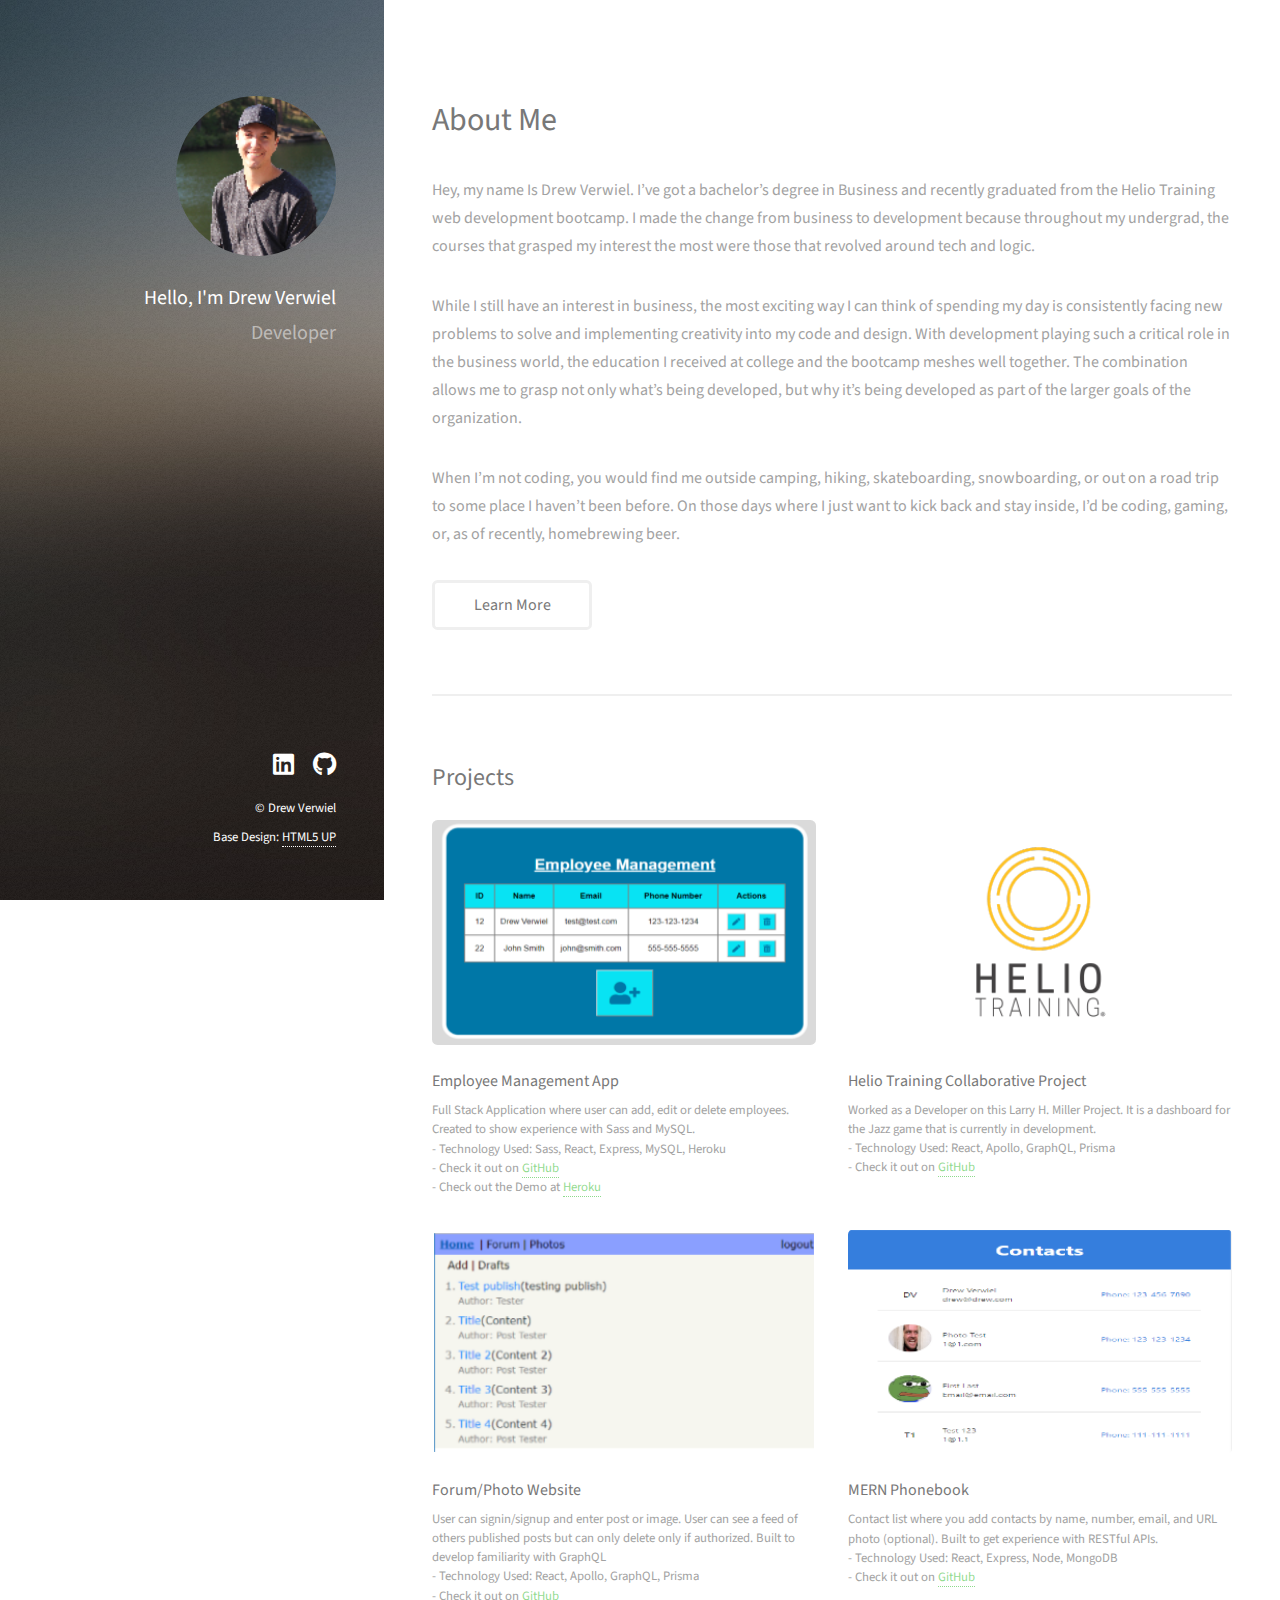
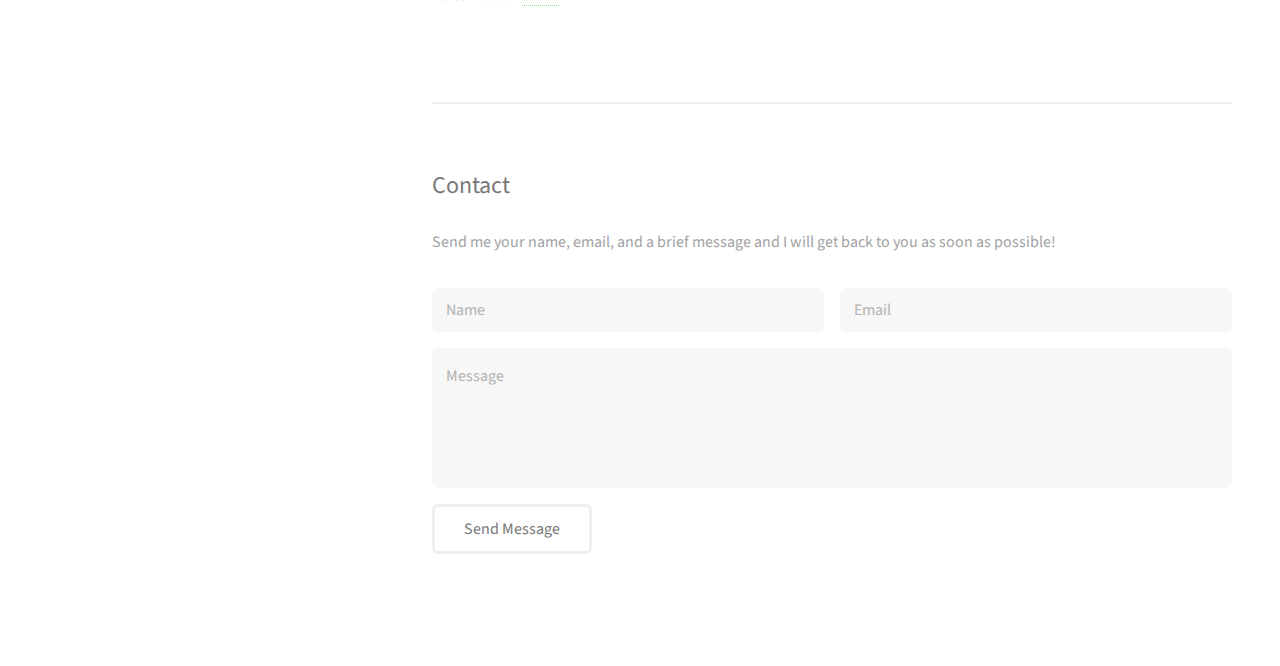
<file: index.html>
<!DOCTYPE HTML>
<html>
	<head>
		<title>Drew Verwiel</title>
		<meta charset='utf-8' />
		<meta name='viewport' content='width=device-width, initial-scale=1, user-scalable=no' />
		<link rel='stylesheet' href='assets/css/main.css' />
	</head>
	<body class='is-preload'>

		<!-- Header -->
			<header id='header'>
				<div class='inner'>
					<a href='#' class='image avatar'><img src='images/Me.png' alt='professional me' /></a>
					<h1>
						<strong>Hello, I'm Drew Verwiel</strong>
					</h1>
					<h1>Developer</h1>
				</div>
			</header>

		<!-- Main -->
			<div id='main'>

				<!-- About -->
					<section id='one'>
						<header class='major'>
							<h2>About Me</h2>
						</header>
						<p>Hey, my name Is Drew Verwiel. I’ve got a bachelor’s degree in Business and recently graduated from the Helio Training web development bootcamp. I made the change from business to development because throughout my undergrad, the courses that grasped my interest the most were those that revolved around tech and logic.</p>
						<p>While I still have an interest in business, the most exciting way I can think of spending my day is consistently facing new problems to solve and implementing creativity into my code and design. With development playing such a critical role in the business world, the education I received at college and the bootcamp meshes well together. The combination allows me to grasp not only what’s being developed, but why it’s being developed as part of the larger goals of the organization.</p>
						<p>When I’m not coding, you would find me outside camping, hiking, skateboarding, snowboarding, or out on a road trip to some place I haven’t been before. On those days where I just want to kick back and stay inside, I’d be coding, gaming, or, as of recently, homebrewing beer.</p>

						<ul class='actions'>
							<li><a href='https://verwiel.github.io/DrewVerwiel/about' class='button'>Learn More</a></li>
						</ul>
					</section>

				<!-- Projects -->
					<section id='two'>
						<h2>Projects</h2>
						<div class='row'>
							<article class='col-6 col-12-xsmall work-item'>
								<a href='https://employee-management-insideout.herokuapp.com'><img src='images/thumbs/Employee.PNG' class='image fit thumb' alt='' /></a>
								<h3>Employee Management App</h3>
								<p>Full Stack Application where user can add, edit or delete employees. Created to show experience with Sass and MySQL.<br/>
										- Technology Used: Sass, React, Express, MySQL, Heroku<br/>
										- Check it out on <a href='https://github.com/Verwiel/Employee-Management-Combined'>GitHub</a><br />
										- Check out the Demo at <a href='https://employee-management-insideout.herokuapp.com'>Heroku</a></p>
							</article>
							<article class='col-6 col-12-xsmall work-item'>
								<a href='https://github.com/Verwiel/hotshotzz-app'><img src='images/thumbs/Helio.png' class='image fit thumb' alt='' /></a>
								<h3>Helio Training Collaborative Project</h3>
								<p>Worked as a Developer on this Larry H. Miller Project. It is a dashboard for the Jazz game that is currently in development.<br/>
									- Technology Used: React, Apollo, GraphQL, Prisma<br/>
									- Check it out on <a href='https://github.com/Verwiel/hotshotzz-app'>GitHub</a></p>
							</article>
							<article class='col-6 col-12-xsmall work-item'>
								<a href='https://github.com/Verwiel/Fullstack-GraphQL-UI'><img src='images/thumbs/GQL.PNG' class='image fit thumb' alt='' /></a>
								<h3>Forum/Photo Website </h3>
								<p>User can signin/signup and enter post or image. User can see a feed of others published posts but can only delete only if authorized. Built to develop familiarity with GraphQL<br/>
									- Technology Used: React, Apollo, GraphQL, Prisma </br>
									- Check it out on <a href='https://github.com/Verwiel/Fullstack-GraphQL-UI'>GitHub</a></p>
							</article>
							<article class='col-6 col-12-xsmall work-item'>
								<a href='https://github.com/Verwiel/MERN-Phonebook-UI'><img src='images/thumbs/MERN.PNG' class='image fit thumb' alt='' /></a>
								<h3>MERN Phonebook</h3>
								<p>Contact list where you add contacts by name, number, email, and URL photo (optional). Built to get experience with RESTful APIs.<br/>
									- Technology Used: React, Express, Node, MongoDB</br>
									- Check it out on <a href='https://github.com/Verwiel/MERN-Phonebook-UI'>GitHub</a></p>
							</article>
						</div>
					</section>

				<!-- Contact -->
					<section id='three'>
						<h2>Contact</h2>
						<p>Send me your name, email, and a brief message and I will get back to you as soon as possible!</p>
						<div class='row'>
							<div>
								<form action="https://formspree.io/verwiel.code@gmail.com" method="POST">
									<div class='row gtr-uniform gtr-50'>
										<div class='col-6 col-12-xsmall'>
											<input type='text' 
												name='name' 
												id='name' 
												placeholder='Name'
											/>
										</div>
										<div class='col-6 col-12-xsmall'>
											<input type='email' 
												name='email' 
												id='email' 
												placeholder='Email' 
											/>
										</div>
										<div class='col-12'>
											<textarea name='message' 
												id='message' 
												placeholder='Message' 
												rows='4'></textarea>
										</div>
										<ul class='actions'>
											<li>
												<input type='submit' 
													value='Send Message' 
												/>
											</li>
										</ul>
									</div>
								</form>
							</div>
						</div>
					</section>
			</div>

		<!-- Footer -->
			<footer id='footer'>
				<div class='inner'>
					<ul class='icons'>
						<li><a href='https://www.linkedin.com/in/drew-verwiel/' class='icon brands fa-linkedin'><span class='label'>LinkedIn</span></a></li>
						<li><a href='https://github.com/Verwiel' class='icon brands fa-github'><span class='label'>Github</span></a></li>
						<!-- <li><a href='#' class='icon solid fa-envelope'><span class='label'>Email</span></a></li> -->
					</ul>
					<ul class='copyright'>
						<li>&copy; Drew Verwiel</li><li>Base Design: <a href='http://html5up.net'>HTML5 UP</a></li>
					</ul>
				</div>
			</footer>

		<!-- Scripts -->
			<script src='assets/js/jquery.min.js'></script>
			<script src='assets/js/jquery.poptrox.min.js'></script>
			<script src='assets/js/browser.min.js'></script>
			<script src='assets/js/breakpoints.min.js'></script>
			<script src='assets/js/util.js'></script>
			<script src='assets/js/main.js'></script>

	</body>
</html>
</file>
<file: assets/css/main.css>
@import url("fontawesome-all.min.css");
@import url("https://fonts.googleapis.com/css?family=Source+Sans+Pro:400,400italic");

/*
	Strata by HTML5 UP
	html5up.net | @ajlkn
	Free for personal and commercial use under the CCA 3.0 license (html5up.net/license)
*/

html, body, div, span, applet, object,
iframe, h1, h2, h3, h4, h5, h6, p, blockquote,
pre, a, abbr, acronym, address, big, cite,
code, del, dfn, em, img, ins, kbd, q, s, samp,
small, strike, strong, sub, sup, tt, var, b,
u, i, center, dl, dt, dd, ol, ul, li, fieldset,
form, label, legend, table, caption, tbody,
tfoot, thead, tr, th, td, article, aside,
canvas, details, embed, figure, figcaption,
footer, header, hgroup, menu, nav, output, ruby,
section, summary, time, mark, audio, video {
	margin: 0;
	padding: 0;
	border: 0;
	font-size: 100%;
	font: inherit;
	vertical-align: baseline;}

article, aside, details, figcaption, figure,
footer, header, hgroup, menu, nav, section {
	display: block;}

body {
	line-height: 1;
}

ol, ul {
	list-style: none;
}

blockquote, q {
	quotes: none;
}

	blockquote:before, blockquote:after, q:before, q:after {
		content: '';
		content: none;
	}

table {
	border-collapse: collapse;
	border-spacing: 0;
}

body {
	-webkit-text-size-adjust: none;
}

mark {
	background-color: transparent;
	color: inherit;
}

input::-moz-focus-inner {
	border: 0;
	padding: 0;
}

input, select, textarea {
	-moz-appearance: none;
	-webkit-appearance: none;
	-ms-appearance: none;
	appearance: none;
}

/* Basic */

	html {
		box-sizing: border-box;
	}

	*, *:before, *:after {
		box-sizing: inherit;
	}

	body {
		background: #fff;
	}

		body.is-preload *, body.is-preload *:before, body.is-preload *:after {
			-moz-animation: none !important;
			-webkit-animation: none !important;
			-ms-animation: none !important;
			animation: none !important;
			-moz-transition: none !important;
			-webkit-transition: none !important;
			-ms-transition: none !important;
			transition: none !important;
		}

	body, input, select, textarea {
		color: #a2a2a2;
		font-family: "Source Sans Pro", Helvetica, sans-serif;
		font-size: 16pt;
		font-weight: 400;
		line-height: 1.75em;
	}

	a {
		-moz-transition: color 0.2s ease-in-out, border-color 0.2s ease-in-out;
		-webkit-transition: color 0.2s ease-in-out, border-color 0.2s ease-in-out;
		-ms-transition: color 0.2s ease-in-out, border-color 0.2s ease-in-out;
		transition: color 0.2s ease-in-out, border-color 0.2s ease-in-out;
		border-bottom: dotted 1px;
		color:  #3fc03b96;
		text-decoration: none;
	}

		a:hover {
			border-bottom-color: transparent;
			color: #3fc03b96 !important;
			text-decoration: none;
		}

	strong, b {
		color: #787878;
		font-weight: 400;
	}

	em, i {
		font-style: italic;
	}

	p {
		margin: 0 0 2em 0;
	}

	h1, h2, h3, h4, h5, h6 {
		color: #787878;
		font-weight: 400;
		line-height: 1em;
		margin: 0 0 1em 0;
	}

		h1 a, h2 a, h3 a, h4 a, h5 a, h6 a {
			color: inherit;
			text-decoration: none;
		}

	h1 {
		font-size: 2em;
		line-height: 1.5em;
	}

	h2 {
		font-size: 1.5em;
		line-height: 1.5em;
	}

	h3 {
		font-size: 1.25em;
		line-height: 1.5em;
	}

	h4 {
		font-size: 1.1em;
		line-height: 1.5em;
	}

	h5 {
		font-size: 0.9em;
		line-height: 1.5em;
	}

	h6 {
		font-size: 0.7em;
		line-height: 1.5em;
	}

	sub {
		font-size: 0.8em;
		position: relative;
		top: 0.5em;
	}

	sup {
		font-size: 0.8em;
		position: relative;
		top: -0.5em;
	}

	hr {
		border: 0;
		border-bottom: solid 2px #efefef;
		margin: 2em 0;
	}

		hr.major {
			margin: 3em 0;
		}

	blockquote {
		border-left: solid 6px #efefef;
		font-style: italic;
		margin: 0 0 2em 0;
		padding: 0.5em 0 0.5em 1.5em;
	}

	code {
		background: #f7f7f7;
		border-radius: 0.35em;
		border: solid 2px #efefef;
		font-family: "Courier New", monospace;
		font-size: 0.9em;
		margin: 0 0.25em;
		padding: 0.25em 0.65em;
	}

	pre {
		-webkit-overflow-scrolling: touch;
		font-family: "Courier New", monospace;
		font-size: 0.9em;
		margin: 0 0 2em 0;
	}

		pre code {
			display: block;
			line-height: 1.75em;
			padding: 1em 1.5em;
			overflow-x: auto;
		}

	.align-left {
		text-align: left;
	}

	.align-center {
		text-align: center;
	}

	.align-right {
		text-align: right;
	}

/* Container */

	.container {
		margin: 0 auto;
		max-width: calc(100% - 4em);
		width: 100%;
	}

		.container.xsmall {
			width: 25%;
		}

		.container.small {
			width: 50%;
		}

		.container.medium {
			width: 75%;
		}

		.container.large {
			width: 125%;
		}

		.container.xlarge {
			width: 150%;
		}

		.container.max {
			width: 100%;
		}

		@media screen and (max-width: 980px) {

			.container {
				width: 100% !important;
				max-width: 100% !important;
			}

		}

		@media screen and (max-width: 480px) {

			.container {
				max-width: calc(100% - 3em);
			}

		}

/* Row */

	.row {
		display: flex;
		flex-wrap: wrap;
		box-sizing: border-box;
		align-items: stretch;
	}

		.row > * {
			box-sizing: border-box;
		}

		.row.gtr-uniform > * > :last-child {
			margin-bottom: 0;
		}

		.row.aln-left {
			justify-content: flex-start;
		}

		.row.aln-center {
			justify-content: center;
		}

		.row.aln-right {
			justify-content: flex-end;
		}

		.row.aln-top {
			align-items: flex-start;
		}

		.row.aln-middle {
			align-items: center;
		}

		.row.aln-bottom {
			align-items: flex-end;
		}

		.row > .imp {
			order: -1;
		}

		.row > .col-1 {
			width: 8.33333%;
		}

		.row > .off-1 {
			margin-left: 8.33333%;
		}

		.row > .col-2 {
			width: 16.66667%;
		}

		.row > .off-2 {
			margin-left: 16.66667%;
		}

		.row > .col-3 {
			width: 25%;
		}

		.row > .off-3 {
			margin-left: 25%;
		}

		.row > .col-4 {
			width: 33.33333%;
		}

		.row > .off-4 {
			margin-left: 33.33333%;
		}

		.row > .col-5 {
			width: 41.66667%;
		}

		.row > .off-5 {
			margin-left: 41.66667%;
		}

		.row > .col-6 {
			width: 50%;
		}

		.row > .off-6 {
			margin-left: 50%;
		}

		.row > .col-7 {
			width: 58.33333%;
		}

		.row > .off-7 {
			margin-left: 58.33333%;
		}

		.row > .col-8 {
			width: 66.66667%;
		}

		.row > .off-8 {
			margin-left: 66.66667%;
		}

		.row > .col-9 {
			width: 75%;
		}

		.row > .off-9 {
			margin-left: 75%;
		}

		.row > .col-10 {
			width: 83.33333%;
		}

		.row > .off-10 {
			margin-left: 83.33333%;
		}

		.row > .col-11 {
			width: 91.66667%;
		}

		.row > .off-11 {
			margin-left: 91.66667%;
		}

		.row > .col-12 {
			width: 100%;
		}

		.row > .off-12 {
			margin-left: 100%;
		}

		.row.gtr-0 {
			margin-top: 0;
			margin-left: 0em;
		}

			.row.gtr-0 > * {
				padding: 0 0 0 0em;
			}

			.row.gtr-0.gtr-uniform {
				margin-top: 0em;
			}

				.row.gtr-0.gtr-uniform > * {
					padding-top: 0em;
				}

		.row.gtr-25 {
			margin-top: 0;
			margin-left: -0.625em;
		}

			.row.gtr-25 > * {
				padding: 0 0 0 0.625em;
			}

			.row.gtr-25.gtr-uniform {
				margin-top: -0.625em;
			}

				.row.gtr-25.gtr-uniform > * {
					padding-top: 0.625em;
				}

		.row.gtr-50 {
			margin-top: 0;
			margin-left: -1.25em;
		}

			.row.gtr-50 > * {
				padding: 0 0 0 1.25em;
			}

			.row.gtr-50.gtr-uniform {
				margin-top: -1.25em;
			}

				.row.gtr-50.gtr-uniform > * {
					padding-top: 1.25em;
				}

		.row {
			margin-top: 0;
			margin-left: -2.5em;
		}

			.row > * {
				padding: 0 0 0 2.5em;
			}

			.row.gtr-uniform {
				margin-top: -2.5em;
			}

				.row.gtr-uniform > * {
					padding-top: 2.5em;
				}

		.row.gtr-150 {
			margin-top: 0;
			margin-left: -3.75em;
		}

			.row.gtr-150 > * {
				padding: 0 0 0 3.75em;
			}

			.row.gtr-150.gtr-uniform {
				margin-top: -3.75em;
			}

				.row.gtr-150.gtr-uniform > * {
					padding-top: 3.75em;
				}

		.row.gtr-200 {
			margin-top: 0;
			margin-left: -5em;
		}

			.row.gtr-200 > * {
				padding: 0 0 0 5em;
			}

			.row.gtr-200.gtr-uniform {
				margin-top: -5em;
			}

				.row.gtr-200.gtr-uniform > * {
					padding-top: 5em;
				}

		@media screen and (max-width: 1800px) {

			.row {
				display: flex;
				flex-wrap: wrap;
				box-sizing: border-box;
				align-items: stretch;
			}

				.row > * {
					box-sizing: border-box;
				}

				.row.gtr-uniform > * > :last-child {
					margin-bottom: 0;
				}

				.row.aln-left {
					justify-content: flex-start;
				}

				.row.aln-center {
					justify-content: center;
				}

				.row.aln-right {
					justify-content: flex-end;
				}

				.row.aln-top {
					align-items: flex-start;
				}

				.row.aln-middle {
					align-items: center;
				}

				.row.aln-bottom {
					align-items: flex-end;
				}

				.row > .imp-xlarge {
					order: -1;
				}

				.row > .col-1-xlarge {
					width: 8.33333%;
				}

				.row > .off-1-xlarge {
					margin-left: 8.33333%;
				}

				.row > .col-2-xlarge {
					width: 16.66667%;
				}

				.row > .off-2-xlarge {
					margin-left: 16.66667%;
				}

				.row > .col-3-xlarge {
					width: 25%;
				}

				.row > .off-3-xlarge {
					margin-left: 25%;
				}

				.row > .col-4-xlarge {
					width: 33.33333%;
				}

				.row > .off-4-xlarge {
					margin-left: 33.33333%;
				}

				.row > .col-5-xlarge {
					width: 41.66667%;
				}

				.row > .off-5-xlarge {
					margin-left: 41.66667%;
				}

				.row > .col-6-xlarge {
					width: 50%;
				}

				.row > .off-6-xlarge {
					margin-left: 50%;
				}

				.row > .col-7-xlarge {
					width: 58.33333%;
				}

				.row > .off-7-xlarge {
					margin-left: 58.33333%;
				}

				.row > .col-8-xlarge {
					width: 66.66667%;
				}

				.row > .off-8-xlarge {
					margin-left: 66.66667%;
				}

				.row > .col-9-xlarge {
					width: 75%;
				}

				.row > .off-9-xlarge {
					margin-left: 75%;
				}

				.row > .col-10-xlarge {
					width: 83.33333%;
				}

				.row > .off-10-xlarge {
					margin-left: 83.33333%;
				}

				.row > .col-11-xlarge {
					width: 91.66667%;
				}

				.row > .off-11-xlarge {
					margin-left: 91.66667%;
				}

				.row > .col-12-xlarge {
					width: 100%;
				}

				.row > .off-12-xlarge {
					margin-left: 100%;
				}

				.row.gtr-0 {
					margin-top: 0;
					margin-left: 0em;
				}

					.row.gtr-0 > * {
						padding: 0 0 0 0em;
					}

					.row.gtr-0.gtr-uniform {
						margin-top: 0em;
					}

						.row.gtr-0.gtr-uniform > * {
							padding-top: 0em;
						}

				.row.gtr-25 {
					margin-top: 0;
					margin-left: -0.625em;
				}

					.row.gtr-25 > * {
						padding: 0 0 0 0.625em;
					}

					.row.gtr-25.gtr-uniform {
						margin-top: -0.625em;
					}

						.row.gtr-25.gtr-uniform > * {
							padding-top: 0.625em;
						}

				.row.gtr-50 {
					margin-top: 0;
					margin-left: -1.25em;
				}

					.row.gtr-50 > * {
						padding: 0 0 0 1.25em;
					}

					.row.gtr-50.gtr-uniform {
						margin-top: -1.25em;
					}

						.row.gtr-50.gtr-uniform > * {
							padding-top: 1.25em;
						}

				.row {
					margin-top: 0;
					margin-left: -2.5em;
				}

					.row > * {
						padding: 0 0 0 2.5em;
					}

					.row.gtr-uniform {
						margin-top: -2.5em;
					}

						.row.gtr-uniform > * {
							padding-top: 2.5em;
						}

				.row.gtr-150 {
					margin-top: 0;
					margin-left: -3.75em;
				}

					.row.gtr-150 > * {
						padding: 0 0 0 3.75em;
					}

					.row.gtr-150.gtr-uniform {
						margin-top: -3.75em;
					}

						.row.gtr-150.gtr-uniform > * {
							padding-top: 3.75em;
						}

				.row.gtr-200 {
					margin-top: 0;
					margin-left: -5em;
				}

					.row.gtr-200 > * {
						padding: 0 0 0 5em;
					}

					.row.gtr-200.gtr-uniform {
						margin-top: -5em;
					}

						.row.gtr-200.gtr-uniform > * {
							padding-top: 5em;
						}

		}

		@media screen and (max-width: 1280px) {

			.row {
				display: flex;
				flex-wrap: wrap;
				box-sizing: border-box;
				align-items: stretch;
			}

				.row > * {
					box-sizing: border-box;
				}

				.row.gtr-uniform > * > :last-child {
					margin-bottom: 0;
				}

				.row.aln-left {
					justify-content: flex-start;
				}

				.row.aln-center {
					justify-content: center;
				}

				.row.aln-right {
					justify-content: flex-end;
				}

				.row.aln-top {
					align-items: flex-start;
				}

				.row.aln-middle {
					align-items: center;
				}

				.row.aln-bottom {
					align-items: flex-end;
				}

				.row > .imp-large {
					order: -1;
				}

				.row > .col-1-large {
					width: 8.33333%;
				}

				.row > .off-1-large {
					margin-left: 8.33333%;
				}

				.row > .col-2-large {
					width: 16.66667%;
				}

				.row > .off-2-large {
					margin-left: 16.66667%;
				}

				.row > .col-3-large {
					width: 25%;
				}

				.row > .off-3-large {
					margin-left: 25%;
				}

				.row > .col-4-large {
					width: 33.33333%;
				}

				.row > .off-4-large {
					margin-left: 33.33333%;
				}

				.row > .col-5-large {
					width: 41.66667%;
				}

				.row > .off-5-large {
					margin-left: 41.66667%;
				}

				.row > .col-6-large {
					width: 50%;
				}

				.row > .off-6-large {
					margin-left: 50%;
				}

				.row > .col-7-large {
					width: 58.33333%;
				}

				.row > .off-7-large {
					margin-left: 58.33333%;
				}

				.row > .col-8-large {
					width: 66.66667%;
				}

				.row > .off-8-large {
					margin-left: 66.66667%;
				}

				.row > .col-9-large {
					width: 75%;
				}

				.row > .off-9-large {
					margin-left: 75%;
				}

				.row > .col-10-large {
					width: 83.33333%;
				}

				.row > .off-10-large {
					margin-left: 83.33333%;
				}

				.row > .col-11-large {
					width: 91.66667%;
				}

				.row > .off-11-large {
					margin-left: 91.66667%;
				}

				.row > .col-12-large {
					width: 100%;
				}

				.row > .off-12-large {
					margin-left: 100%;
				}

				.row.gtr-0 {
					margin-top: 0;
					margin-left: 0em;
				}

					.row.gtr-0 > * {
						padding: 0 0 0 0em;
					}

					.row.gtr-0.gtr-uniform {
						margin-top: 0em;
					}

						.row.gtr-0.gtr-uniform > * {
							padding-top: 0em;
						}

				.row.gtr-25 {
					margin-top: 0;
					margin-left: -0.5em;
				}

					.row.gtr-25 > * {
						padding: 0 0 0 0.5em;
					}

					.row.gtr-25.gtr-uniform {
						margin-top: -0.5em;
					}

						.row.gtr-25.gtr-uniform > * {
							padding-top: 0.5em;
						}

				.row.gtr-50 {
					margin-top: 0;
					margin-left: -1em;
				}

					.row.gtr-50 > * {
						padding: 0 0 0 1em;
					}

					.row.gtr-50.gtr-uniform {
						margin-top: -1em;
					}

						.row.gtr-50.gtr-uniform > * {
							padding-top: 1em;
						}

				.row {
					margin-top: 0;
					margin-left: -2em;
				}

					.row > * {
						padding: 0 0 0 2em;
					}

					.row.gtr-uniform {
						margin-top: -2em;
					}

						.row.gtr-uniform > * {
							padding-top: 2em;
						}

				.row.gtr-150 {
					margin-top: 0;
					margin-left: -3em;
				}

					.row.gtr-150 > * {
						padding: 0 0 0 3em;
					}

					.row.gtr-150.gtr-uniform {
						margin-top: -3em;
					}

						.row.gtr-150.gtr-uniform > * {
							padding-top: 3em;
						}

				.row.gtr-200 {
					margin-top: 0;
					margin-left: -4em;
				}

					.row.gtr-200 > * {
						padding: 0 0 0 4em;
					}

					.row.gtr-200.gtr-uniform {
						margin-top: -4em;
					}

						.row.gtr-200.gtr-uniform > * {
							padding-top: 4em;
						}

		}

		@media screen and (max-width: 980px) {

			.row {
				display: flex;
				flex-wrap: wrap;
				box-sizing: border-box;
				align-items: stretch;
			}

				.row > * {
					box-sizing: border-box;
				}

				.row.gtr-uniform > * > :last-child {
					margin-bottom: 0;
				}

				.row.aln-left {
					justify-content: flex-start;
				}

				.row.aln-center {
					justify-content: center;
				}

				.row.aln-right {
					justify-content: flex-end;
				}

				.row.aln-top {
					align-items: flex-start;
				}

				.row.aln-middle {
					align-items: center;
				}

				.row.aln-bottom {
					align-items: flex-end;
				}

				.row > .imp-medium {
					order: -1;
				}

				.row > .col-1-medium {
					width: 8.33333%;
				}

				.row > .off-1-medium {
					margin-left: 8.33333%;
				}

				.row > .col-2-medium {
					width: 16.66667%;
				}

				.row > .off-2-medium {
					margin-left: 16.66667%;
				}

				.row > .col-3-medium {
					width: 25%;
				}

				.row > .off-3-medium {
					margin-left: 25%;
				}

				.row > .col-4-medium {
					width: 33.33333%;
				}

				.row > .off-4-medium {
					margin-left: 33.33333%;
				}

				.row > .col-5-medium {
					width: 41.66667%;
				}

				.row > .off-5-medium {
					margin-left: 41.66667%;
				}

				.row > .col-6-medium {
					width: 50%;
				}

				.row > .off-6-medium {
					margin-left: 50%;
				}

				.row > .col-7-medium {
					width: 58.33333%;
				}

				.row > .off-7-medium {
					margin-left: 58.33333%;
				}

				.row > .col-8-medium {
					width: 66.66667%;
				}

				.row > .off-8-medium {
					margin-left: 66.66667%;
				}

				.row > .col-9-medium {
					width: 75%;
				}

				.row > .off-9-medium {
					margin-left: 75%;
				}

				.row > .col-10-medium {
					width: 83.33333%;
				}

				.row > .off-10-medium {
					margin-left: 83.33333%;
				}

				.row > .col-11-medium {
					width: 91.66667%;
				}

				.row > .off-11-medium {
					margin-left: 91.66667%;
				}

				.row > .col-12-medium {
					width: 100%;
				}

				.row > .off-12-medium {
					margin-left: 100%;
				}

				.row.gtr-0 {
					margin-top: 0;
					margin-left: 0em;
				}

					.row.gtr-0 > * {
						padding: 0 0 0 0em;
					}

					.row.gtr-0.gtr-uniform {
						margin-top: 0em;
					}

						.row.gtr-0.gtr-uniform > * {
							padding-top: 0em;
						}

				.row.gtr-25 {
					margin-top: 0;
					margin-left: -0.5em;
				}

					.row.gtr-25 > * {
						padding: 0 0 0 0.5em;
					}

					.row.gtr-25.gtr-uniform {
						margin-top: -0.5em;
					}

						.row.gtr-25.gtr-uniform > * {
							padding-top: 0.5em;
						}

				.row.gtr-50 {
					margin-top: 0;
					margin-left: -1em;
				}

					.row.gtr-50 > * {
						padding: 0 0 0 1em;
					}

					.row.gtr-50.gtr-uniform {
						margin-top: -1em;
					}

						.row.gtr-50.gtr-uniform > * {
							padding-top: 1em;
						}

				.row {
					margin-top: 0;
					margin-left: -2em;
				}

					.row > * {
						padding: 0 0 0 2em;
					}

					.row.gtr-uniform {
						margin-top: -2em;
					}

						.row.gtr-uniform > * {
							padding-top: 2em;
						}

				.row.gtr-150 {
					margin-top: 0;
					margin-left: -3em;
				}

					.row.gtr-150 > * {
						padding: 0 0 0 3em;
					}

					.row.gtr-150.gtr-uniform {
						margin-top: -3em;
					}

						.row.gtr-150.gtr-uniform > * {
							padding-top: 3em;
						}

				.row.gtr-200 {
					margin-top: 0;
					margin-left: -4em;
				}

					.row.gtr-200 > * {
						padding: 0 0 0 4em;
					}

					.row.gtr-200.gtr-uniform {
						margin-top: -4em;
					}

						.row.gtr-200.gtr-uniform > * {
							padding-top: 4em;
						}

		}

		@media screen and (max-width: 736px) {

			.row {
				display: flex;
				flex-wrap: wrap;
				box-sizing: border-box;
				align-items: stretch;
			}

				.row > * {
					box-sizing: border-box;
				}

				.row.gtr-uniform > * > :last-child {
					margin-bottom: 0;
				}

				.row.aln-left {
					justify-content: flex-start;
				}

				.row.aln-center {
					justify-content: center;
				}

				.row.aln-right {
					justify-content: flex-end;
				}

				.row.aln-top {
					align-items: flex-start;
				}

				.row.aln-middle {
					align-items: center;
				}

				.row.aln-bottom {
					align-items: flex-end;
				}

				.row > .imp-small {
					order: -1;
				}

				.row > .col-1-small {
					width: 8.33333%;
				}

				.row > .off-1-small {
					margin-left: 8.33333%;
				}

				.row > .col-2-small {
					width: 16.66667%;
				}

				.row > .off-2-small {
					margin-left: 16.66667%;
				}

				.row > .col-3-small {
					width: 25%;
				}

				.row > .off-3-small {
					margin-left: 25%;
				}

				.row > .col-4-small {
					width: 33.33333%;
				}

				.row > .off-4-small {
					margin-left: 33.33333%;
				}

				.row > .col-5-small {
					width: 41.66667%;
				}

				.row > .off-5-small {
					margin-left: 41.66667%;
				}

				.row > .col-6-small {
					width: 50%;
				}

				.row > .off-6-small {
					margin-left: 50%;
				}

				.row > .col-7-small {
					width: 58.33333%;
				}

				.row > .off-7-small {
					margin-left: 58.33333%;
				}

				.row > .col-8-small {
					width: 66.66667%;
				}

				.row > .off-8-small {
					margin-left: 66.66667%;
				}

				.row > .col-9-small {
					width: 75%;
				}

				.row > .off-9-small {
					margin-left: 75%;
				}

				.row > .col-10-small {
					width: 83.33333%;
				}

				.row > .off-10-small {
					margin-left: 83.33333%;
				}

				.row > .col-11-small {
					width: 91.66667%;
				}

				.row > .off-11-small {
					margin-left: 91.66667%;
				}

				.row > .col-12-small {
					width: 100%;
				}

				.row > .off-12-small {
					margin-left: 100%;
				}

				.row.gtr-0 {
					margin-top: 0;
					margin-left: 0em;
				}

					.row.gtr-0 > * {
						padding: 0 0 0 0em;
					}

					.row.gtr-0.gtr-uniform {
						margin-top: 0em;
					}

						.row.gtr-0.gtr-uniform > * {
							padding-top: 0em;
						}

				.row.gtr-25 {
					margin-top: 0;
					margin-left: -0.375em;
				}

					.row.gtr-25 > * {
						padding: 0 0 0 0.375em;
					}

					.row.gtr-25.gtr-uniform {
						margin-top: -0.375em;
					}

						.row.gtr-25.gtr-uniform > * {
							padding-top: 0.375em;
						}

				.row.gtr-50 {
					margin-top: 0;
					margin-left: -0.75em;
				}

					.row.gtr-50 > * {
						padding: 0 0 0 0.75em;
					}

					.row.gtr-50.gtr-uniform {
						margin-top: -0.75em;
					}

						.row.gtr-50.gtr-uniform > * {
							padding-top: 0.75em;
						}

				.row {
					margin-top: 0;
					margin-left: -1.5em;
				}

					.row > * {
						padding: 0 0 0 1.5em;
					}

					.row.gtr-uniform {
						margin-top: -1.5em;
					}

						.row.gtr-uniform > * {
							padding-top: 1.5em;
						}

				.row.gtr-150 {
					margin-top: 0;
					margin-left: -2.25em;
				}

					.row.gtr-150 > * {
						padding: 0 0 0 2.25em;
					}

					.row.gtr-150.gtr-uniform {
						margin-top: -2.25em;
					}

						.row.gtr-150.gtr-uniform > * {
							padding-top: 2.25em;
						}

				.row.gtr-200 {
					margin-top: 0;
					margin-left: -3em;
				}

					.row.gtr-200 > * {
						padding: 0 0 0 3em;
					}

					.row.gtr-200.gtr-uniform {
						margin-top: -3em;
					}

						.row.gtr-200.gtr-uniform > * {
							padding-top: 3em;
						}

		}

		@media screen and (max-width: 480px) {

			.row {
				display: flex;
				flex-wrap: wrap;
				box-sizing: border-box;
				align-items: stretch;
			}

				.row > * {
					box-sizing: border-box;
				}

				.row.gtr-uniform > * > :last-child {
					margin-bottom: 0;
				}

				.row.aln-left {
					justify-content: flex-start;
				}

				.row.aln-center {
					justify-content: center;
				}

				.row.aln-right {
					justify-content: flex-end;
				}

				.row.aln-top {
					align-items: flex-start;
				}

				.row.aln-middle {
					align-items: center;
				}

				.row.aln-bottom {
					align-items: flex-end;
				}

				.row > .imp-xsmall {
					order: -1;
				}

				.row > .col-1-xsmall {
					width: 8.33333%;
				}

				.row > .off-1-xsmall {
					margin-left: 8.33333%;
				}

				.row > .col-2-xsmall {
					width: 16.66667%;
				}

				.row > .off-2-xsmall {
					margin-left: 16.66667%;
				}

				.row > .col-3-xsmall {
					width: 25%;
				}

				.row > .off-3-xsmall {
					margin-left: 25%;
				}

				.row > .col-4-xsmall {
					width: 33.33333%;
				}

				.row > .off-4-xsmall {
					margin-left: 33.33333%;
				}

				.row > .col-5-xsmall {
					width: 41.66667%;
				}

				.row > .off-5-xsmall {
					margin-left: 41.66667%;
				}

				.row > .col-6-xsmall {
					width: 50%;
				}

				.row > .off-6-xsmall {
					margin-left: 50%;
				}

				.row > .col-7-xsmall {
					width: 58.33333%;
				}

				.row > .off-7-xsmall {
					margin-left: 58.33333%;
				}

				.row > .col-8-xsmall {
					width: 66.66667%;
				}

				.row > .off-8-xsmall {
					margin-left: 66.66667%;
				}

				.row > .col-9-xsmall {
					width: 75%;
				}

				.row > .off-9-xsmall {
					margin-left: 75%;
				}

				.row > .col-10-xsmall {
					width: 83.33333%;
				}

				.row > .off-10-xsmall {
					margin-left: 83.33333%;
				}

				.row > .col-11-xsmall {
					width: 91.66667%;
				}

				.row > .off-11-xsmall {
					margin-left: 91.66667%;
				}

				.row > .col-12-xsmall {
					width: 100%;
				}

				.row > .off-12-xsmall {
					margin-left: 100%;
				}

				.row.gtr-0 {
					margin-top: 0;
					margin-left: 0em;
				}

					.row.gtr-0 > * {
						padding: 0 0 0 0em;
					}

					.row.gtr-0.gtr-uniform {
						margin-top: 0em;
					}

						.row.gtr-0.gtr-uniform > * {
							padding-top: 0em;
						}

				.row.gtr-25 {
					margin-top: 0;
					margin-left: -0.375em;
				}

					.row.gtr-25 > * {
						padding: 0 0 0 0.375em;
					}

					.row.gtr-25.gtr-uniform {
						margin-top: -0.375em;
					}

						.row.gtr-25.gtr-uniform > * {
							padding-top: 0.375em;
						}

				.row.gtr-50 {
					margin-top: 0;
					margin-left: -0.75em;
				}

					.row.gtr-50 > * {
						padding: 0 0 0 0.75em;
					}

					.row.gtr-50.gtr-uniform {
						margin-top: -0.75em;
					}

						.row.gtr-50.gtr-uniform > * {
							padding-top: 0.75em;
						}

				.row {
					margin-top: 0;
					margin-left: -1.5em;
				}

					.row > * {
						padding: 0 0 0 1.5em;
					}

					.row.gtr-uniform {
						margin-top: -1.5em;
					}

						.row.gtr-uniform > * {
							padding-top: 1.5em;
						}

				.row.gtr-150 {
					margin-top: 0;
					margin-left: -2.25em;
				}

					.row.gtr-150 > * {
						padding: 0 0 0 2.25em;
					}

					.row.gtr-150.gtr-uniform {
						margin-top: -2.25em;
					}

						.row.gtr-150.gtr-uniform > * {
							padding-top: 2.25em;
						}

				.row.gtr-200 {
					margin-top: 0;
					margin-left: -3em;
				}

					.row.gtr-200 > * {
						padding: 0 0 0 3em;
					}

					.row.gtr-200.gtr-uniform {
						margin-top: -3em;
					}

						.row.gtr-200.gtr-uniform > * {
							padding-top: 3em;
						}

		}

/* Section/Article */

	section.special, article.special {
		text-align: center;
	}

	header p {
		color: #b2b2b2;
		position: relative;
		margin: 0 0 1.5em 0;
	}

	header h2 + p {
		font-size: 1.25em;
		margin-top: -1em;
		line-height: 1.5em;
	}

	header h3 + p {
		font-size: 1.1em;
		margin-top: -0.8em;
		line-height: 1.5em;
	}

	header h4 + p,
	header h5 + p,
	header h6 + p {
		font-size: 0.9em;
		margin-top: -0.6em;
		line-height: 1.5em;
	}

	header.major h2 {
		font-size: 2em;
	}

/* Form */

	form {
		margin: 0 0 2em 0;
	}

	label {
		color: #787878;
		display: block;
		font-size: 0.9em;
		font-weight: 400;
		margin: 0 0 1em 0;
	}

	input[type="text"],
	input[type="password"],
	input[type="email"],
	select,
	textarea {
		-moz-appearance: none;
		-webkit-appearance: none;
		-ms-appearance: none;
		appearance: none;
		background: #f7f7f7;
		border-radius: 0.35em;
		border: solid 2px transparent;
		color: inherit;
		display: block;
		outline: 0;
		padding: 0 0.75em;
		text-decoration: none;
		width: 100%;
		resize: none;
	}

		input[type="text"]:invalid,
		input[type="password"]:invalid,
		input[type="email"]:invalid,
		select:invalid,
		textarea:invalid {
			box-shadow: none;
		}

		input[type="text"]:focus,
		input[type="password"]:focus,
		input[type="email"]:focus,
		select:focus,
		textarea:focus {
			border-color:  #3fc03b96;
		}

	select {
		background-image: url("data:image/svg+xml;charset=utf8,%3Csvg xmlns='http://www.w3.org/2000/svg' width='40' height='40' preserveAspectRatio='none' viewBox='0 0 40 40'%3E%3Cpath d='M9.4,12.3l10.4,10.4l10.4-10.4c0.2-0.2,0.5-0.4,0.9-0.4c0.3,0,0.6,0.1,0.9,0.4l3.3,3.3c0.2,0.2,0.4,0.5,0.4,0.9 c0,0.4-0.1,0.6-0.4,0.9L20.7,31.9c-0.2,0.2-0.5,0.4-0.9,0.4c-0.3,0-0.6-0.1-0.9-0.4L4.3,17.3c-0.2-0.2-0.4-0.5-0.4-0.9 c0-0.4,0.1-0.6,0.4-0.9l3.3-3.3c0.2-0.2,0.5-0.4,0.9-0.4S9.1,12.1,9.4,12.3z' fill='%23dfdfdf' /%3E%3C/svg%3E");
		background-size: 1.25rem;
		background-repeat: no-repeat;
		background-position: calc(100% - 1rem) center;
		height: 2.75em;
		padding-right: 2.75em;
		text-overflow: ellipsis;
	}

		select option {
			color: #787878;
			background: #fff;
		}

		select:focus::-ms-value {
			background-color: transparent;
		}

		select::-ms-expand {
			display: none;
		}

	input[type="text"],
	input[type="password"],
	input[type="email"],
	select {
		height: 2.75em;
	}

	textarea {
		padding: 0.75em;
	}

	input[type="checkbox"],
	input[type="radio"] {
		-moz-appearance: none;
		-webkit-appearance: none;
		-ms-appearance: none;
		appearance: none;
		display: block;
		float: left;
		margin-right: -2em;
		opacity: 0;
		width: 1em;
		z-index: -1;
	}

		input[type="checkbox"] + label,
		input[type="radio"] + label {
			text-decoration: none;
			color: #a2a2a2;
			cursor: pointer;
			display: inline-block;
			font-size: 1em;
			font-weight: 400;
			padding-left: 2.4em;
			padding-right: 0.75em;
			position: relative;
		}

			input[type="checkbox"] + label:before,
			input[type="radio"] + label:before {
				-moz-osx-font-smoothing: grayscale;
				-webkit-font-smoothing: antialiased;
				display: inline-block;
				font-style: normal;
				font-variant: normal;
				text-rendering: auto;
				line-height: 1;
				text-transform: none !important;
				font-family: 'Font Awesome 5 Free';
				font-weight: 900;
			}

			input[type="checkbox"] + label:before,
			input[type="radio"] + label:before {
				background: #f7f7f7;
				border-radius: 0.35em;
				border: solid 2px transparent;
				content: '';
				display: inline-block;
				font-size: 0.8em;
				height: 2.0625em;
				left: 0;
				line-height: 1.85625em;
				position: absolute;
				text-align: center;
				top: 0;
				width: 2.0625em;
			}

		input[type="checkbox"]:checked + label:before,
		input[type="radio"]:checked + label:before {
			background: #787878;
			border-color: #787878;
			color: #fff;
			content: '\f00c';
		}

		input[type="checkbox"]:focus + label:before,
		input[type="radio"]:focus + label:before {
			border-color: #3fc03b96;
		}

	input[type="checkbox"] + label:before {
		border-radius: 0.35em;
	}

	input[type="radio"] + label:before {
		border-radius: 100%;
	}

	::-webkit-input-placeholder {
		color: #b2b2b2 !important;
		opacity: 1.0;
	}

	:-moz-placeholder {
		color: #b2b2b2 !important;
		opacity: 1.0;
	}

	::-moz-placeholder {
		color: #b2b2b2 !important;
		opacity: 1.0;
	}

	:-ms-input-placeholder {
		color: #b2b2b2 !important;
		opacity: 1.0;
	}

/* Box */

	.box {
		border-radius: 0.35em;
		border: solid 2px #efefef;
		margin-bottom: 2em;
		padding: 1.5em;
	}

		.box > :last-child,
		.box > :last-child > :last-child,
		.box > :last-child > :last-child > :last-child {
			margin-bottom: 0;
		}

		.box.alt {
			border: 0;
			border-radius: 0;
			padding: 0;
		}

/* Icon */

	.icon {
		text-decoration: none;
		border-bottom: none;
		position: relative;
	}

		.icon:before {
			-moz-osx-font-smoothing: grayscale;
			-webkit-font-smoothing: antialiased;
			display: inline-block;
			font-style: normal;
			font-variant: normal;
			text-rendering: auto;
			line-height: 1;
			text-transform: none !important;
			font-family: 'Font Awesome 5 Free';
			font-weight: 400;
		}

		.icon > .label {
			display: none;
		}

		.icon:before {
			line-height: inherit;
		}

		.icon.solid:before {
			font-weight: 900;
		}

		.icon.brands:before {
			font-family: 'Font Awesome 5 Brands';
		}

/* Image */

	.image {
		border-radius: 0.35em;
		border: 0;
		display: inline-block;
		position: relative;
	}

		.image:before {
			-moz-transition: opacity 0.2s ease-in-out;
			-webkit-transition: opacity 0.2s ease-in-out;
			-ms-transition: opacity 0.2s ease-in-out;
			transition: opacity 0.2s ease-in-out;
			background: url("images/overlay.png");
			border-radius: 0.35em;
			content: '';
			display: block;
			height: 100%;
			left: 0;
			opacity: 0.5;
			position: absolute;
			top: 0;
			width: 100%;
		}

		.image.thumb {
			text-align: center;
		}

			.image.thumb:after {
				-moz-transition: opacity 0.2s ease-in-out;
				-webkit-transition: opacity 0.2s ease-in-out;
				-ms-transition: opacity 0.2s ease-in-out;
				transition: opacity 0.2s ease-in-out;
				border-radius: 0.35em;
				border: solid 3px rgba(255, 255, 255, 0.5);
				color: #fff;
				content: 'View';
				display: inline-block;
				font-size: 0.8em;
				font-weight: 400;
				left: 50%;
				line-height: 2.25em;
				margin: -1.25em 0 0 -3em;
				opacity: 0;
				padding: 0 1.5em;
				position: absolute;
				text-align: center;
				text-decoration: none;
				top: 50%;
				white-space: nowrap;
			}

			.image.thumb:hover:after {
				opacity: 1.0;
			}

			.image.thumb:hover:before {
				background: url("images/overlay.png"), url("images/overlay.png");
				opacity: 1.0;
			}

		.image img {
			border-radius: 0.35em;
			display: block;
		}

		.image.left {
			float: left;
			margin: 0 1.5em 1em 0;
			top: 0.25em;
		}

		.image.right {
			float: right;
			margin: 0 0 1em 1.5em;
			top: 0.25em;
		}

		.image.left, .image.right {
			max-width: 40%;
		}

			.image.left img, .image.right img {
				width: 100%;
			}

		.image.fit {
			display: block;
			margin: 0 0 2em 0;
			width: 100%;
		}

			.image.fit img {
				width: 100%;
			}

		.image.avatar {
			border-radius: 100%;
		}

			.image.avatar:before {
				display: none;
			}

			.image.avatar img {
				border-radius: 100%;
				width: 100%;
			}

/* List */

	ol {
		list-style: decimal;
		margin: 0 0 2em 0;
		padding-left: 1.25em;
	}

		ol li {
			padding-left: 0.25em;
		}

	ul {
		list-style: disc;
		margin: 0 0 2em 0;
		padding-left: 1em;
	}

		ul li {
			padding-left: 0.5em;
		}

		ul.alt {
			list-style: none;
			padding-left: 0;
		}

			ul.alt li {
				border-top: solid 2px #efefef;
				padding: 0.5em 0;
			}

				ul.alt li:first-child {
					border-top: 0;
					padding-top: 0;
				}

	dl {
		margin: 0 0 2em 0;
	}

/* Icons */

	ul.icons {
		cursor: default;
		list-style: none;
		padding-left: 0;
	}

		ul.icons li {
			display: inline-block;
			padding: 0 1em 0 0;
		}

			ul.icons li:last-child {
				padding-right: 0;
			}

			ul.icons li .icon:before {
				font-size: 1.5em;
			}

/* Labeled Icons */

	ul.labeled-icons {
		list-style: none;
		padding: 0;
	}

		ul.labeled-icons li {
			line-height: 1.75em;
			margin: 1.5em 0 0 0;
			padding-left: 2.25em;
			position: relative;
		}

			ul.labeled-icons li:first-child {
				margin-top: 0;
			}

			ul.labeled-icons li a {
				color: inherit;
			}

			ul.labeled-icons li h3 {
				color: #b2b2b2;
				left: 0;
				position: absolute;
				text-align: center;
				top: 0;
				width: 1em;
			}

/* Actions */

	ul.actions {
		display: -moz-flex;
		display: -webkit-flex;
		display: -ms-flex;
		display: flex;
		cursor: default;
		list-style: none;
		margin-left: -1em;
		padding-left: 0;
	}

		ul.actions li {
			padding: 0 0 0 1em;
			vertical-align: middle;
		}

		ul.actions.special {
			-moz-justify-content: center;
			-webkit-justify-content: center;
			-ms-justify-content: center;
			justify-content: center;
			width: 100%;
			margin-left: 0;
		}

			ul.actions.special li:first-child {
				padding-left: 0;
			}

		ul.actions.stacked {
			-moz-flex-direction: column;
			-webkit-flex-direction: column;
			-ms-flex-direction: column;
			flex-direction: column;
			margin-left: 0;
		}

			ul.actions.stacked li {
				padding: 1.3em 0 0 0;
			}

				ul.actions.stacked li:first-child {
					padding-top: 0;
				}

		ul.actions.fit {
			width: calc(100% + 1em);
		}

			ul.actions.fit li {
				-moz-flex-grow: 1;
				-webkit-flex-grow: 1;
				-ms-flex-grow: 1;
				flex-grow: 1;
				-moz-flex-shrink: 1;
				-webkit-flex-shrink: 1;
				-ms-flex-shrink: 1;
				flex-shrink: 1;
				width: 100%;
			}

				ul.actions.fit li > * {
					width: 100%;
				}

			ul.actions.fit.stacked {
				width: 100%;
			}

		@media screen and (max-width: 480px) {

			ul.actions:not(.fixed) {
				-moz-flex-direction: column;
				-webkit-flex-direction: column;
				-ms-flex-direction: column;
				flex-direction: column;
				margin-left: 0;
				width: 100% !important;
			}

				ul.actions:not(.fixed) li {
					-moz-flex-grow: 1;
					-webkit-flex-grow: 1;
					-ms-flex-grow: 1;
					flex-grow: 1;
					-moz-flex-shrink: 1;
					-webkit-flex-shrink: 1;
					-ms-flex-shrink: 1;
					flex-shrink: 1;
					padding: 1em 0 0 0;
					text-align: center;
					width: 100%;
				}

					ul.actions:not(.fixed) li > * {
						width: 100%;
					}

					ul.actions:not(.fixed) li:first-child {
						padding-top: 0;
					}

					ul.actions:not(.fixed) li input[type="submit"],
					ul.actions:not(.fixed) li input[type="reset"],
					ul.actions:not(.fixed) li input[type="button"],
					ul.actions:not(.fixed) li button,
					ul.actions:not(.fixed) li .button {
						width: 100%;
					}

						ul.actions:not(.fixed) li input[type="submit"].icon:before,
						ul.actions:not(.fixed) li input[type="reset"].icon:before,
						ul.actions:not(.fixed) li input[type="button"].icon:before,
						ul.actions:not(.fixed) li button.icon:before,
						ul.actions:not(.fixed) li .button.icon:before {
							margin-left: -0.5em;
						}

		}

/* Table */

	.table-wrapper {
		-webkit-overflow-scrolling: touch;
		overflow-x: auto;
	}

	table {
		margin: 0 0 2em 0;
		width: 100%;
	}

		table tbody tr {
			border: solid 1px #efefef;
			border-left: 0;
			border-right: 0;
		}

			table tbody tr:nth-child(2n + 1) {
				background-color: #f7f7f7;
			}

		table td {
			padding: 0.75em 0.75em;
		}

		table th {
			color: #787878;
			font-size: 0.9em;
			font-weight: 400;
			padding: 0 0.75em 0.75em 0.75em;
			text-align: left;
		}

		table thead {
			border-bottom: solid 2px #efefef;
		}

		table tfoot {
			border-top: solid 2px #efefef;
		}

		table.alt {
			border-collapse: separate;
		}

			table.alt tbody tr td {
				border: solid 2px #efefef;
				border-left-width: 0;
				border-top-width: 0;
			}

				table.alt tbody tr td:first-child {
					border-left-width: 2px;
				}

			table.alt tbody tr:first-child td {
				border-top-width: 2px;
			}

			table.alt thead {
				border-bottom: 0;
			}

			table.alt tfoot {
				border-top: 0;
			}

/* Button */

	input[type="submit"],
	input[type="reset"],
	input[type="button"],
	.button {
		-moz-appearance: none;
		-webkit-appearance: none;
		-ms-appearance: none;
		appearance: none;
		-moz-transition: background-color 0.2s ease-in-out, color 0.2s ease-in-out, border-color 0.2s ease-in-out;
		-webkit-transition: background-color 0.2s ease-in-out, color 0.2s ease-in-out, border-color 0.2s ease-in-out;
		-ms-transition: background-color 0.2s ease-in-out, color 0.2s ease-in-out, border-color 0.2s ease-in-out;
		transition: background-color 0.2s ease-in-out, color 0.2s ease-in-out, border-color 0.2s ease-in-out;
		background-color: transparent;
		border-radius: 0.35em;
		border: solid 3px #efefef;
		color: #787878 !important;
		cursor: pointer;
		display: inline-block;
		font-weight: 400;
		height: 3.15em;
		height: calc(2.75em + 6px);
		line-height: 2.75em;
		min-width: 10em;
		padding: 0 1.5em;
		text-align: center;
		text-decoration: none;
		white-space: nowrap;
	}

		input[type="submit"]:hover,
		input[type="reset"]:hover,
		input[type="button"]:hover,
		.button:hover {
			border-color: #3fc03b96;
			color: #3fc03b96 !important;
		}

		input[type="submit"]:active,
		input[type="reset"]:active,
		input[type="button"]:active,
		.button:active {
			background-color: rgba(73, 191, 157, 0.1);
			border-color: #3fc03b96;
			color: #3fc03b96 !important;
		}

		input[type="submit"].icon,
		input[type="reset"].icon,
		input[type="button"].icon,
		.button.icon {
			padding-left: 1.35em;
		}

			input[type="submit"].icon:before,
			input[type="reset"].icon:before,
			input[type="button"].icon:before,
			.button.icon:before {
				margin-right: 0.5em;
			}

		input[type="submit"].fit,
		input[type="reset"].fit,
		input[type="button"].fit,
		.button.fit {
			min-width: 0;
			width: 100%;
		}

		input[type="submit"].small,
		input[type="reset"].small,
		input[type="button"].small,
		.button.small {
			font-size: 0.8em;
		}

		input[type="submit"].large,
		input[type="reset"].large,
		input[type="button"].large,
		.button.large {
			font-size: 1.35em;
		}

		input[type="submit"].primary,
		input[type="reset"].primary,
		input[type="button"].primary,
		.button.primary {
			background-color: #3fc03b96;
			border-color: #3fc03b96;
			color: #ffffff !important;
		}

			input[type="submit"].primary:hover,
			input[type="reset"].primary:hover,
			input[type="button"].primary:hover,
			.button.primary:hover {
				background-color: #3fc03b96;
				border-color: #3fc03b96;
			}

			input[type="submit"].primary:active,
			input[type="reset"].primary:active,
			input[type="button"].primary:active,
			.button.primary:active {
				background-color: #3fc03b96;
				border-color: #3fc03b96;
			}

		input[type="submit"].disabled, input[type="submit"]:disabled,
		input[type="reset"].disabled,
		input[type="reset"]:disabled,
		input[type="button"].disabled,
		input[type="button"]:disabled,
		.button.disabled,
		.button:disabled {
			background-color: #e7e7e7 !important;
			border-color: #e7e7e7 !important;
			color: #b2b2b2 !important;
			cursor: default;
		}

/* Work Item */

	.work-item {
		margin: 0 0 2em 0;
	}

		.work-item .image {
			margin: 0 0 1.5em 0;
		}

		.work-item h3 {
			font-size: 1em;
			margin: 0 0 0.5em 0;
		}

		.work-item p {
			font-size: 0.8em;
			line-height: 1.5em;
			margin: 0;
		}

/* Header */

	#header {
		display: -moz-flex;
		display: -webkit-flex;
		display: -ms-flex;
		display: flex;
		-moz-flex-direction: column;
		-webkit-flex-direction: column;
		-ms-flex-direction: column;
		flex-direction: column;
		-moz-align-items: -moz-flex-end;
		-webkit-align-items: -webkit-flex-end;
		-ms-align-items: -ms-flex-end;
		align-items: flex-end;
		-moz-justify-content: space-between;
		-webkit-justify-content: space-between;
		-ms-justify-content: space-between;
		justify-content: space-between;
		background-color: #1f1815;
		background-attachment: scroll,								scroll;
		background-image: url("images/overlay.png"), url("../../images/bg.jpg");
		background-position: top left,							top left;
		background-repeat: repeat,								no-repeat;
		background-size: auto,								cover; /* 150% */
		color: rgba(255, 255, 255, 0.5);
		height: 100%;
		left: 0;
		padding: 8em 4em;
		position: fixed;
		text-align: right;
		top: 0;
		width: 35%;
	}

		#header > * {
			-moz-flex-shrink: 0;
			-webkit-flex-shrink: 0;
			-ms-flex-shrink: 0;
			flex-shrink: 0;
			width: 100%;
		}

		#header > .inner {
			-moz-flex-grow: 1;
			-webkit-flex-grow: 1;
			-ms-flex-grow: 1;
			flex-grow: 1;
			margin: 0 0 2em 0;
		}

		#header strong, #header b {
			color: #ffffff;
		}

		#header h2, #header h3, #header h4, #header h5, #header h6 {
			color: #ffffff;
		}

		#header h1 {
			color: rgba(255, 255, 255, 0.5);
			font-size: 1.8em;
			line-height: 1.75em;
			margin: 0;
		}

		#header .image.avatar {
			margin: 0 0 1em 0;
			width: 10em;
		}

/* Footer */

	#footer .icons {
		margin: 1em 0 0 0;
	}

		#footer .icons a {
			color: rgba(255, 255, 255, 255);
		}

	#footer .copyright {
		color: rgba(255, 255, 255, 255);
		font-size: 0.8em;
		list-style: none;
		margin: 1em 0 0 0;
		padding: 0;
	}

		#footer .copyright li {
			border-left: solid 1px rgba(255, 255, 255, 0.25);
			display: inline-block;
			line-height: 1em;
			margin-left: 0.75em;
			padding-left: 0.75em;
		}

			#footer .copyright li:first-child {
				border-left: 0;
				margin-left: 0;
				padding-left: 0;
			}

			#footer .copyright li a {
				color: inherit;
			}

/* Main */

	#main {
		margin-left: 35%;
		max-width: 54em;
		padding: 8em 4em 4em 4em;
		width: calc(100% - 35%);
	}

		#main > section {
			border-top: solid 2px #efefef;
			margin: 4em 0 0 0;
			padding: 4em 0 0 0;
		}

			#main > section:first-child {
				border-top: 0;
				margin-top: 0;
				padding-top: 0;
			}

/* Poptrox */

	@-moz-keyframes spin {
		0% {
			-moz-transform: rotate(0deg);
			-webkit-transform: rotate(0deg);
			-ms-transform: rotate(0deg);
			transform: rotate(0deg);
		}

		100% {
			-moz-transform: rotate(360deg);
			-webkit-transform: rotate(360deg);
			-ms-transform: rotate(360deg);
			transform: rotate(360deg);
		}
	}

	@-webkit-keyframes spin {
		0% {
			-moz-transform: rotate(0deg);
			-webkit-transform: rotate(0deg);
			-ms-transform: rotate(0deg);
			transform: rotate(0deg);
		}

		100% {
			-moz-transform: rotate(360deg);
			-webkit-transform: rotate(360deg);
			-ms-transform: rotate(360deg);
			transform: rotate(360deg);
		}
	}

	@-ms-keyframes spin {
		0% {
			-moz-transform: rotate(0deg);
			-webkit-transform: rotate(0deg);
			-ms-transform: rotate(0deg);
			transform: rotate(0deg);
		}

		100% {
			-moz-transform: rotate(360deg);
			-webkit-transform: rotate(360deg);
			-ms-transform: rotate(360deg);
			transform: rotate(360deg);
		}
	}

	@keyframes spin {
		0% {
			-moz-transform: rotate(0deg);
			-webkit-transform: rotate(0deg);
			-ms-transform: rotate(0deg);
			transform: rotate(0deg);
		}

		100% {
			-moz-transform: rotate(360deg);
			-webkit-transform: rotate(360deg);
			-ms-transform: rotate(360deg);
			transform: rotate(360deg);
		}
	}

	.poptrox-popup {
		-moz-box-sizing: content-box;
		-webkit-box-sizing: content-box;
		-ms-box-sizing: content-box;
		box-sizing: content-box;
		-webkit-tap-highlight-color: rgba(255, 255, 255, 0);
		background: #fff;
		border-radius: 0.35em;
		box-shadow: 0 0.1em 0.15em 0 rgba(0, 0, 0, 0.15);
		overflow: hidden;
		padding-bottom: 3em;
	}

		.poptrox-popup .loader {
			text-decoration: none;
			-moz-animation: spin 1s linear infinite;
			-webkit-animation: spin 1s linear infinite;
			-ms-animation: spin 1s linear infinite;
			animation: spin 1s linear infinite;
			font-size: 1.5em;
			height: 1em;
			left: 50%;
			line-height: 1em;
			margin: -0.5em 0 0 -0.5em;
			position: absolute;
			top: 50%;
			width: 1em;
		}

			.poptrox-popup .loader:before {
				-moz-osx-font-smoothing: grayscale;
				-webkit-font-smoothing: antialiased;
				display: inline-block;
				font-style: normal;
				font-variant: normal;
				text-rendering: auto;
				line-height: 1;
				text-transform: none !important;
				font-family: 'Font Awesome 5 Free';
				font-weight: 900;
			}

			.poptrox-popup .loader:before {
				content: '\f1ce';
			}

		.poptrox-popup .caption {
			background: #fff;
			bottom: 0;
			cursor: default;
			font-size: 0.9em;
			height: 3em;
			left: 0;
			line-height: 2.8em;
			position: absolute;
			text-align: center;
			width: 100%;
			z-index: 1;
		}

		.poptrox-popup .nav-next,
		.poptrox-popup .nav-previous {
			text-decoration: none;
			-moz-transition: opacity 0.2s ease-in-out;
			-webkit-transition: opacity 0.2s ease-in-out;
			-ms-transition: opacity 0.2s ease-in-out;
			transition: opacity 0.2s ease-in-out;
			-webkit-tap-highlight-color: rgba(255, 255, 255, 0);
			background: rgba(0, 0, 0, 0.01);
			cursor: pointer;
			height: 100%;
			opacity: 0;
			position: absolute;
			top: 0;
			width: 50%;
		}

			.poptrox-popup .nav-next:before,
			.poptrox-popup .nav-previous:before {
				-moz-osx-font-smoothing: grayscale;
				-webkit-font-smoothing: antialiased;
				display: inline-block;
				font-style: normal;
				font-variant: normal;
				text-rendering: auto;
				line-height: 1;
				text-transform: none !important;
				font-family: 'Font Awesome 5 Free';
				font-weight: 900;
			}

			.poptrox-popup .nav-next:before,
			.poptrox-popup .nav-previous:before {
				color: #fff;
				font-size: 2.5em;
				height: 1em;
				line-height: 1em;
				margin-top: -0.75em;
				position: absolute;
				text-align: center;
				top: 50%;
				width: 1.5em;
			}

		.poptrox-popup .nav-next {
			right: 0;
		}

			.poptrox-popup .nav-next:before {
				content: '\f105';
				right: 0;
			}

		.poptrox-popup .nav-previous {
			left: 0;
		}

			.poptrox-popup .nav-previous:before {
				content: '\f104';
				left: 0;
			}

		.poptrox-popup .closer {
			text-decoration: none;
			-moz-transition: opacity 0.2s ease-in-out;
			-webkit-transition: opacity 0.2s ease-in-out;
			-ms-transition: opacity 0.2s ease-in-out;
			transition: opacity 0.2s ease-in-out;
			-webkit-tap-highlight-color: rgba(255, 255, 255, 0);
			color: #fff;
			height: 4em;
			line-height: 4em;
			opacity: 0;
			position: absolute;
			right: 0;
			text-align: center;
			top: 0;
			width: 4em;
			z-index: 2;
		}

			.poptrox-popup .closer:before {
				-moz-osx-font-smoothing: grayscale;
				-webkit-font-smoothing: antialiased;
				display: inline-block;
				font-style: normal;
				font-variant: normal;
				text-rendering: auto;
				line-height: 1;
				text-transform: none !important;
				font-family: 'Font Awesome 5 Free';
				font-weight: 900;
			}

			.poptrox-popup .closer:before {
				-moz-box-sizing: content-box;
				-webkit-box-sizing: content-box;
				-ms-box-sizing: content-box;
				box-sizing: content-box;
				border-radius: 100%;
				border: solid 3px rgba(255, 255, 255, 0.5);
				content: '\f00d';
				display: block;
				font-size: 1em;
				height: 1.75em;
				left: 50%;
				line-height: 1.75em;
				margin: -0.875em 0 0 -0.875em;
				position: absolute;
				top: 50%;
				width: 1.75em;
			}

		.poptrox-popup:hover .nav-next,
		.poptrox-popup:hover .nav-previous {
			opacity: 0.5;
		}

			.poptrox-popup:hover .nav-next:hover,
			.poptrox-popup:hover .nav-previous:hover {
				opacity: 1.0;
			}

		.poptrox-popup:hover .closer {
			opacity: 0.5;
		}

			.poptrox-popup:hover .closer:hover {
				opacity: 1.0;
			}

/* Touch */

	body.is-touch .image.thumb:before {
		opacity: 0.5 !important;
	}

	body.is-touch .image.thumb:after {
		display: none !important;
	}

	body.is-touch #header {
		background-attachment: scroll;
		background-size: auto, cover;
	}

	body.is-touch .poptrox-popup .nav-next,
	body.is-touch .poptrox-popup .nav-previous,
	body.is-touch .poptrox-popup .closer {
		opacity: 1.0 !important;
	}

/* XLarge */

	@media screen and (max-width: 1800px) {

		/* Basic */

			body, input, select, textarea {
				font-size: 12pt;
			}

	}

/* Large */

	@media screen and (max-width: 1280px) {

		/* Header */

			#header {
				padding: 6em 3em 3em 3em;
				width: 30%;
			}

				#header h1 {
					font-size: 1.25em;
				}

					#header h1 br {
						display: none;
					}

				#header > .inner {
					margin-bottom: 0;
				}

		/* Footer */

			#footer .copyright li {
				border-left-width: 0;
				display: block;
				line-height: 2.25em;
				margin-left: 0;
				padding-left: 0;
			}

		/* Main */

			#main {
				margin-left: 30%;
				max-width: none;
				padding: 6em 3em 3em 3em;
				width: calc(100% - 30%);
			}

	}

/* Medium */

	@media screen and (max-width: 980px) {

		/* Basic */

			h1 br, h2 br, h3 br, h4 br, h5 br, h6 br {
				display: none;
			}

		/* List */

			ul.icons li .icon {
				font-size: 1.25em;
			}

		/* Header */

			#header {
				background-attachment: scroll;
				background-position: top left, center center;
				background-size: auto,		cover;
				left: auto;
				padding: 6em 4em;
				position: relative;
				text-align: center;
				top: auto;
				width: 100%;
				display: block;
			}

				#header h1 {
					font-size: 1.75em;
				}

					#header h1 br {
						display: inline;
					}

		/* Footer */

			#footer {
				background-attachment: scroll;
				background-color: #1f1815;
				background-image: url("images/overlay.png"), url("../../images/bg.jpg");
				background-position: top left,						bottom center;
				background-repeat: repeat,							no-repeat;
				background-size: auto,							cover;
				bottom: auto;
				left: auto;
				padding: 4em 4em 6em 4em;
				position: relative;
				text-align: center;
				width: 100%;
			}

				#footer .icons {
					margin: 0 0 1em 0;
				}

				#footer .copyright {
					margin: 0 0 1em 0;
				}

					#footer .copyright li {
						border-left-width: 1px;
						display: inline-block;
						line-height: 1em;
						margin-left: 0.75em;
						padding-left: 0.75em;
					}

		/* Main */

			#main {
				margin: 0;
				padding: 6em 4em;
				width: 100%;
			}

	}

/* Small */

	@media screen and (max-width: 736px) {

		/* Basic */

			h1 {
				font-size: 1.5em;
			}

			h2 {
				font-size: 1.2em;
			}

			h3 {
				font-size: 1em;
			}

		/* Section/Article */

			section.special, article.special {
				text-align: center;
			}

			header.major h2 {
				font-size: 1.35em;
			}

		/* List */

			ul.labeled-icons li {
				padding-left: 2em;
			}

				ul.labeled-icons li h3 {
					line-height: 1.75em;
				}

		/* Header */

			#header {
				padding: 2.25em 1.5em;
			}

				#header h1 {
					font-size: 1.35em;
				}

		/* Footer */

			#footer {
				padding: 2.25em 1.5em;
			}

		/* Main */

			#main {
				padding: 2.25em 1.5em 0.25em 1.5em;
			}

				#main > section {
					margin: 2.25em 0 0 0;
					padding: 2.25em 0 0 0;
				}

		/* Poptrox */

			.poptrox-popup {
				border-radius: 0;
			}

				.poptrox-popup .nav-next:before,
				.poptrox-popup .nav-previous:before {
					margin-top: -1em;
				}

	}

/* XSmall */

	@media screen and (max-width: 480px) {

		/* Header */

			#header {
				padding: 4.5em 1.5em;
			}

				#header h1 br {
					display: none;
				}

		/* Footer */

			#footer .copyright li {
				border-left-width: 0;
				display: block;
				line-height: 2.25em;
				margin-left: 0;
				padding-left: 0;
			}

	}
</file>
